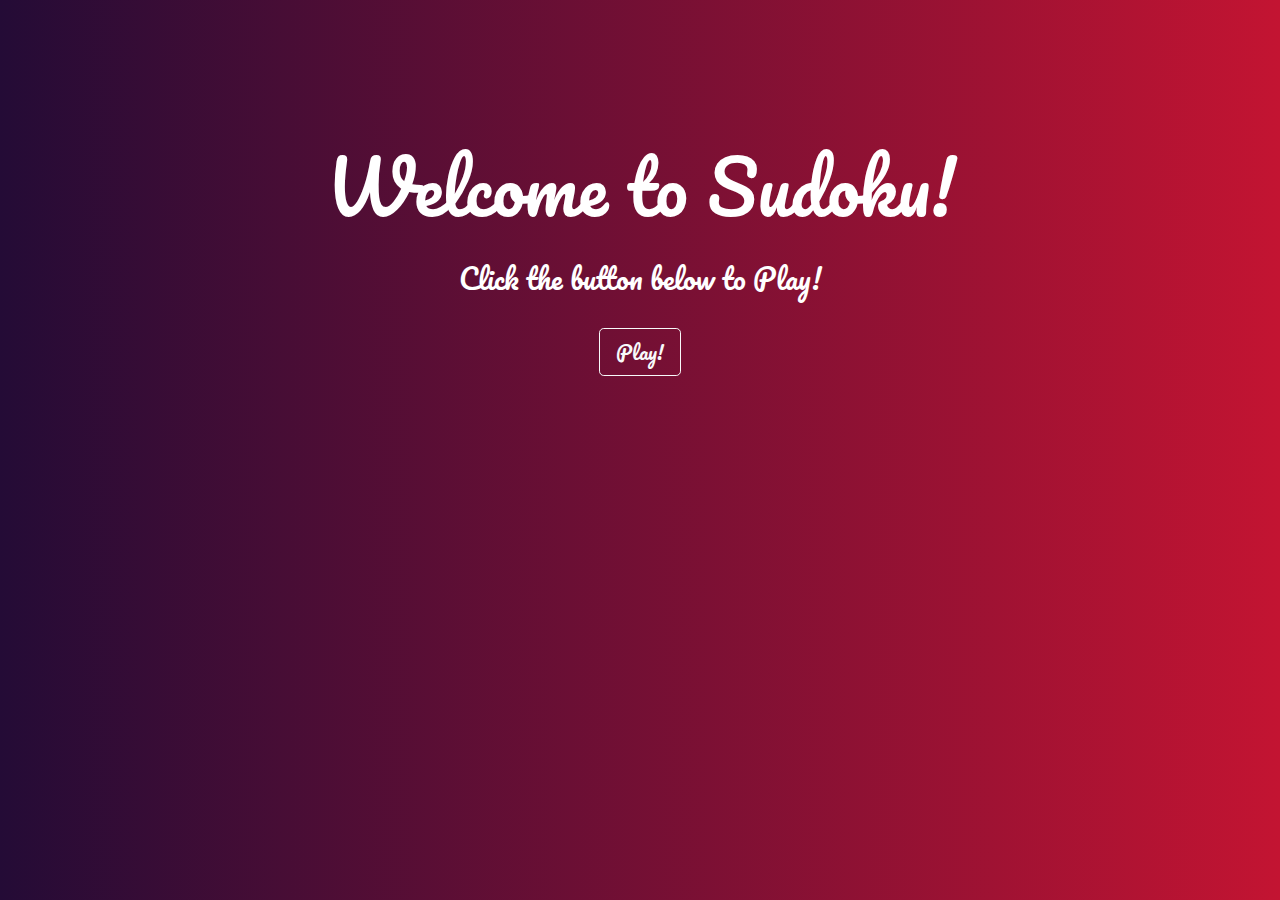
<file: index.html>
<!DOCTYPE html>
<html lang="en">
	<head>
		<meta charset="UTF-8" />
		<meta name="viewport" content="width=device-width, initial-scale=1.0" />
		<title>Play Sudoku!</title>
		<link
			rel="stylesheet"
			href="https://stackpath.bootstrapcdn.com/bootstrap/4.5.0/css/bootstrap.min.css"
		/>
		<link rel="stylesheet" href="landingpage.css" />
	</head>
	<body>
		<script defer src="landingpage.js"></script>
	</body>
</html>
</file>
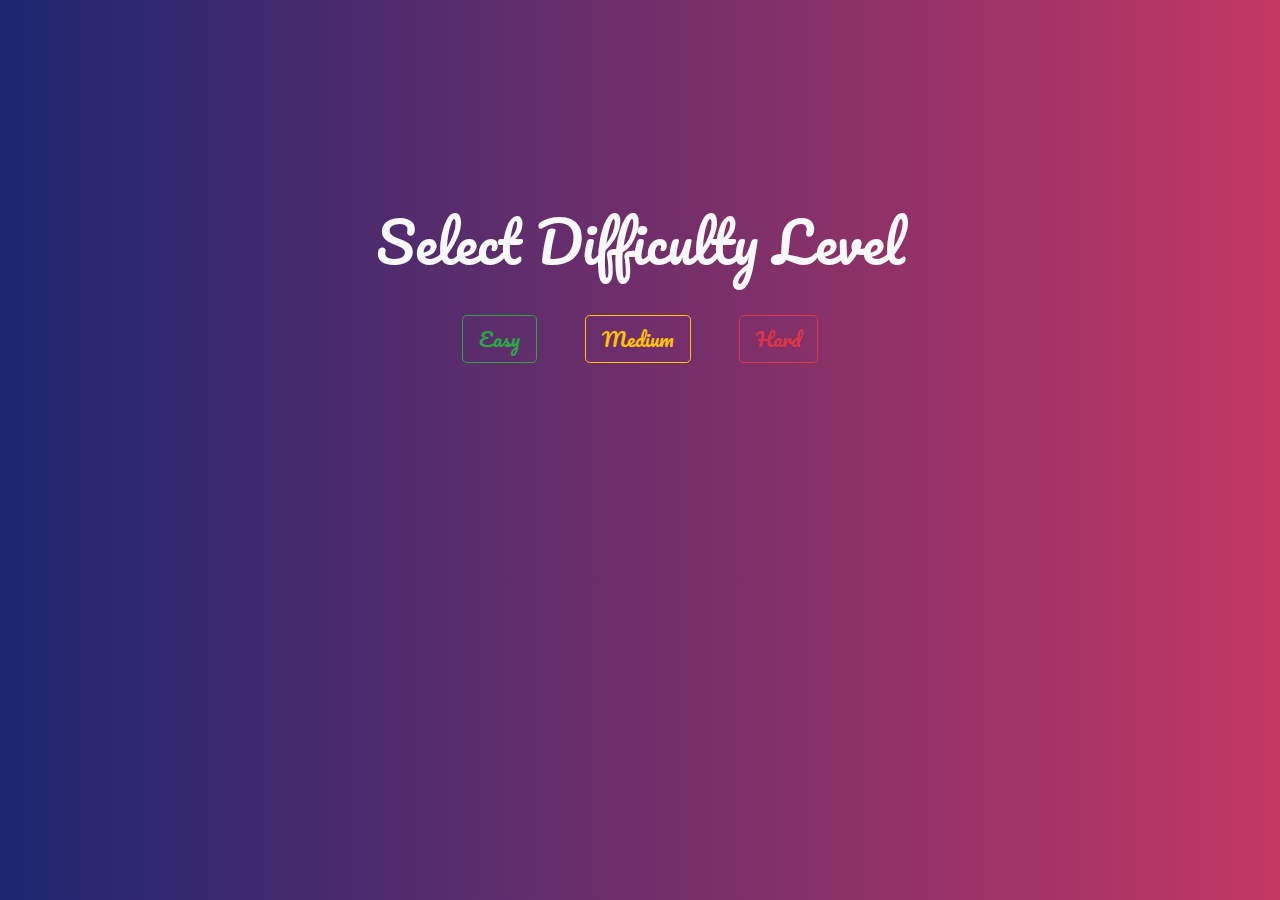
<file: difficultylevels.html>
<!DOCTYPE html>
<html lang="en">
	<head>
		<meta charset="UTF-8" />
		<meta name="viewport" content="width=device-width, initial-scale=1.0" />
		<title>Select Level</title>
		<link
			rel="stylesheet"
			href="https://stackpath.bootstrapcdn.com/bootstrap/4.5.0/css/bootstrap.min.css"
		/>
		<link rel="stylesheet" href="difficultylevels.css" />
	</head>
	<body>
		<script defer src="difficultylevels.js"></script>
	</body>
</html>
</file>
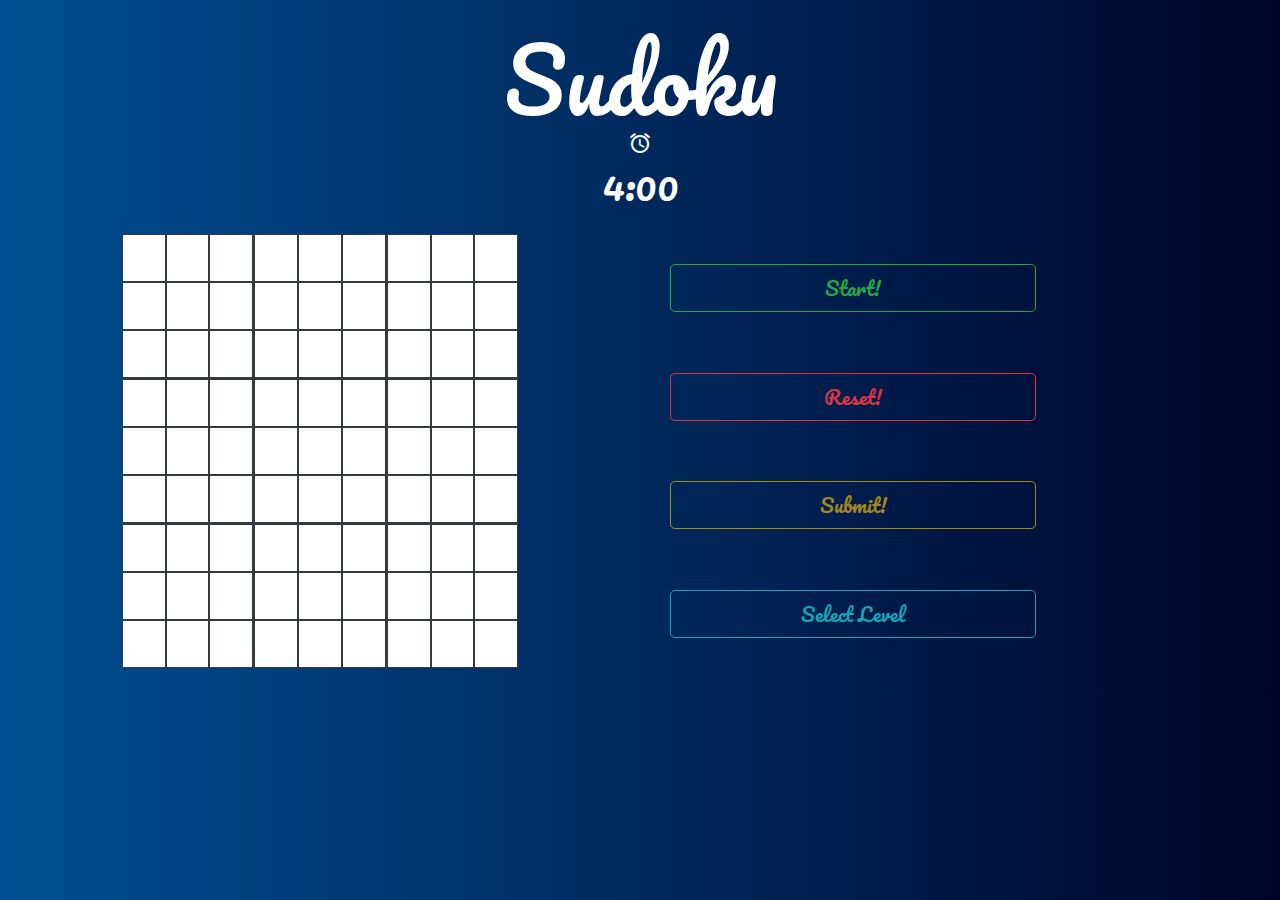
<file: game.html>
<!DOCTYPE html>
<html lang="en">
	<head>
		<meta charset="UTF-8" />
		<meta name="viewport" content="width=device-width, initial-scale=1.0" />
		<title>Sudoku!</title>
		<link rel="stylesheet" href="game.css" />
		<link
			rel="stylesheet"
			href="https://stackpath.bootstrapcdn.com/bootstrap/4.5.0/css/bootstrap.min.css"
		/>
		<link
			href="https://fonts.googleapis.com/icon?family=Material+Icons"
			rel="stylesheet"
		/>
	</head>
	<body>
		<script defer src="game.js"></script>
	</body>
</html>
</file>
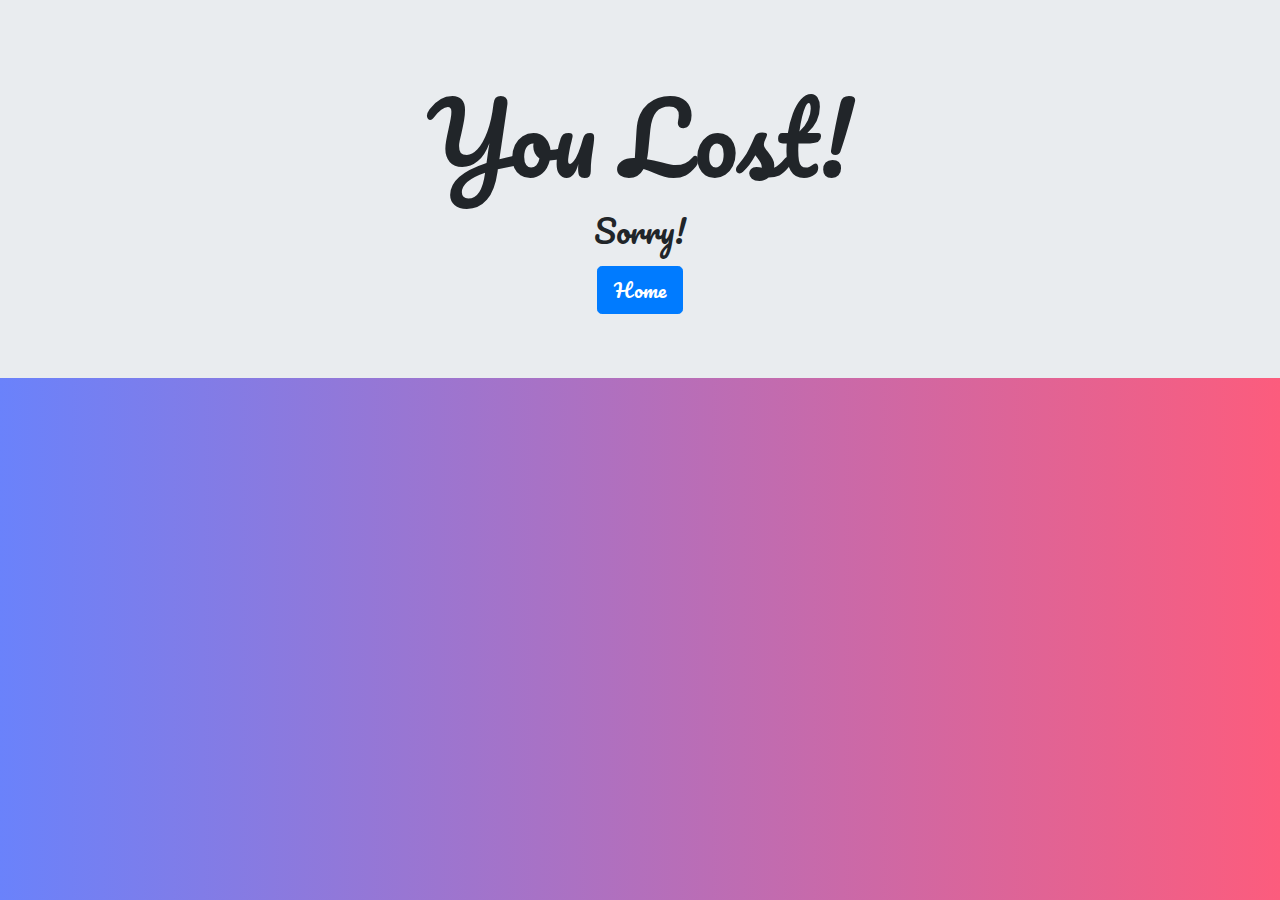
<file: resultslost.html>
<!DOCTYPE html>
<html lang="en">
	<head>
		<meta charset="UTF-8" />
		<meta name="viewport" content="width=device-width, initial-scale=1.0" />
		<title>Results!</title>
		<link rel="stylesheet" href="resultslost.css" />
		<link
			rel="stylesheet"
			href="https://stackpath.bootstrapcdn.com/bootstrap/4.5.0/css/bootstrap.min.css"
		/>
	</head>
	<body>
		<script src="resultslost.js"></script>
	</body>
</html>
</file>
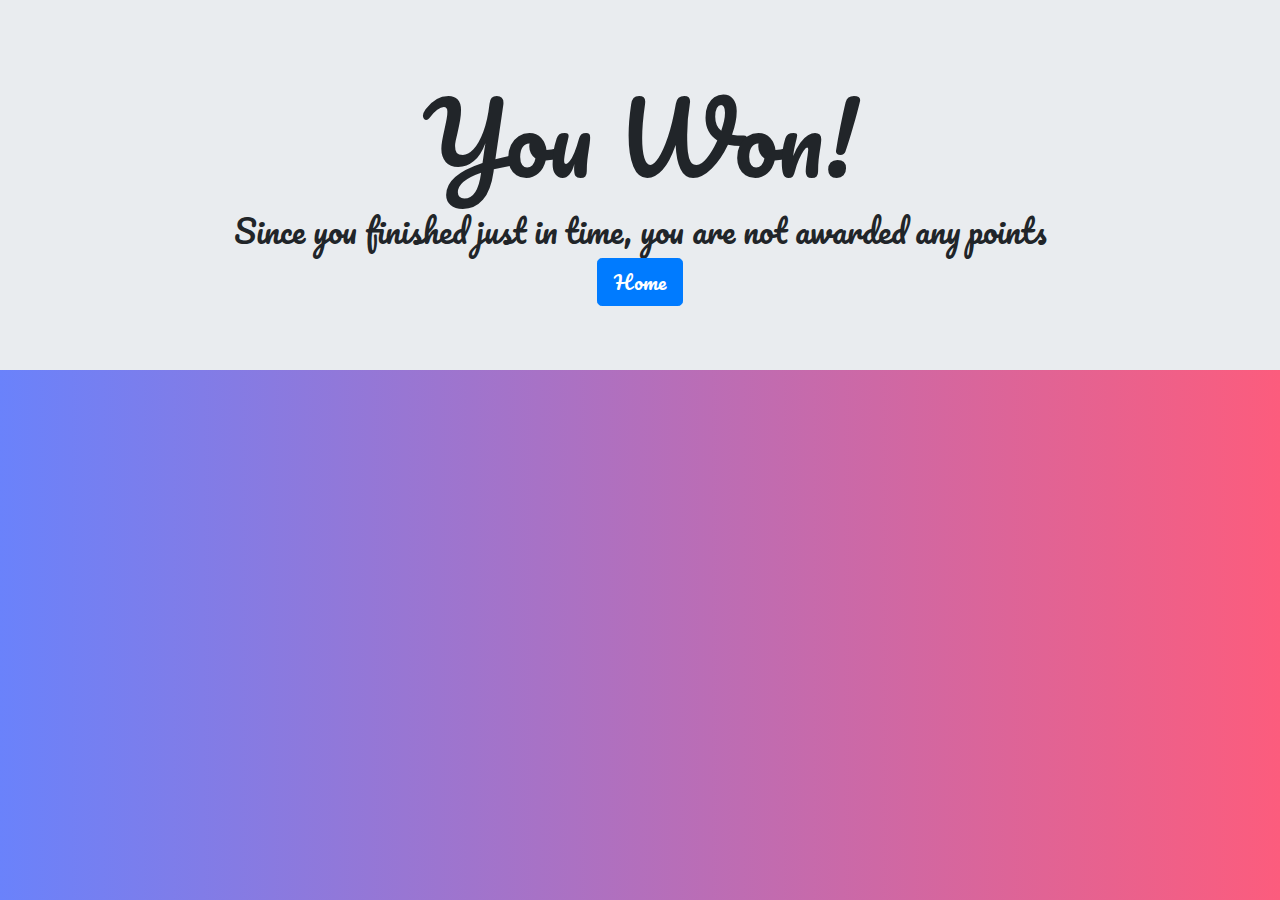
<file: resultswon.html>
<!DOCTYPE html>
<html lang="en">
	<head>
		<meta charset="UTF-8" />
		<meta name="viewport" content="width=device-width, initial-scale=1.0" />
		<title>Results!</title>
		<link rel="stylesheet" href="resultswon.css" />
		<link
			rel="stylesheet"
			href="https://stackpath.bootstrapcdn.com/bootstrap/4.5.0/css/bootstrap.min.css"
		/>
	</head>
	<body>
		<script defer src="resultswon.js"></script>
	</body>
</html>
</file>
<file: landingpage.css>
@import url('https://fonts.googleapis.com/css2?family=Pacifico&display=swap');

body {
	font-family: 'Pacifico', cursive;
	background: #c31432; /* fallback for old browsers */
	background: -webkit-linear-gradient(
		to right,
		#240b36,
		#c31432
	); /* Chrome 10-25, Safari 5.1-6 */
	background: linear-gradient(
		to right,
		#240b36,
		#c31432
	); /* W3C, IE 10+/ Edge, Firefox 16+, Chrome 26+, Opera 12+, Safari 7+ */
}
.margin-center {
	margin: 10% 25%;
}

.rainbow-text {
	background-image: linear-gradient(
		to left,
		violet,
		indigo,
		blue,
		green,
		yellow,
		orange,
		red
	);
	background-clip: text;
	-webkit-text-fill-color: transparent;
}
</file>
<file: difficultylevels.css>
@import url('https://fonts.googleapis.com/css2?family=Pacifico&display=swap');

body {
	font-family: 'Pacifico', cursive !important;
	background: #c33764; /* fallback for old browsers */
	background: -webkit-linear-gradient(
		to right,
		#1d2671,
		#c33764
	); /* Chrome 10-25, Safari 5.1-6 */
	background: linear-gradient(
		to right,
		#1d2671,
		#c33764
	); /* W3C, IE 10+/ Edge, Firefox 16+, Chrome 26+, Opera 12+, Safari 7+ */
}

.margin-center {
	margin: 10% 20%;
}
</file>
<file: game.css>
@import url('https://fonts.googleapis.com/css2?family=Pacifico&display=swap');

body {
	font-family: 'Pacifico', cursive !important;
	background: #000428; /* fallback for old browsers */
	background: -webkit-linear-gradient(
		to right,
		#004e92,
		#000428
	); /* Chrome 10-25, Safari 5.1-6 */
	background: linear-gradient(
		to right,
		#004e92,
		#000428
	); /* W3C, IE 10+/ Edge, Firefox 16+, Chrome 26+, Opera 12+, Safari 7+ */
}
.margin-center {
	margin: 2% 20%;
}

.grid-margin {
	margin: 0 20%;
}

.black {
	background-color: black;
}

.text-responsive {
	font-size: calc(100% + 1vw + 1vh);
}

/* Chrome, Safari, Edge, Opera */
input::-webkit-outer-spin-button,
input::-webkit-inner-spin-button {
	-webkit-appearance: none;
	margin: 0;
}

/* Firefox */
input[type='number'] {
	-moz-appearance: textfield;
}
</file>
<file: resultslost.css>
@import url('https://fonts.googleapis.com/css2?family=Pacifico&display=swap');

body {
	font-family: 'Pacifico', cursive !important;
	background: #fc5c7d; /* fallback for old browsers */
	background: -webkit-linear-gradient(
		to right,
		#6a82fb,
		#fc5c7d
	); /* Chrome 10-25, Safari 5.1-6 */
	background: linear-gradient(
		to right,
		#6a82fb,
		#fc5c7d
	); /* W3C, IE 10+/ Edge, Firefox 16+, Chrome 26+, Opera 12+, Safari 7+ */
}
</file>
<file: resultswon.css>
@import url('https://fonts.googleapis.com/css2?family=Pacifico&display=swap');

body {
	font-family: 'Pacifico', cursive !important;
	background: #fc5c7d; /* fallback for old browsers */
	background: -webkit-linear-gradient(
		to right,
		#6a82fb,
		#fc5c7d
	); /* Chrome 10-25, Safari 5.1-6 */
	background: linear-gradient(
		to right,
		#6a82fb,
		#fc5c7d
	); /* W3C, IE 10+/ Edge, Firefox 16+, Chrome 26+, Opera 12+, Safari 7+ */
}
</file>
